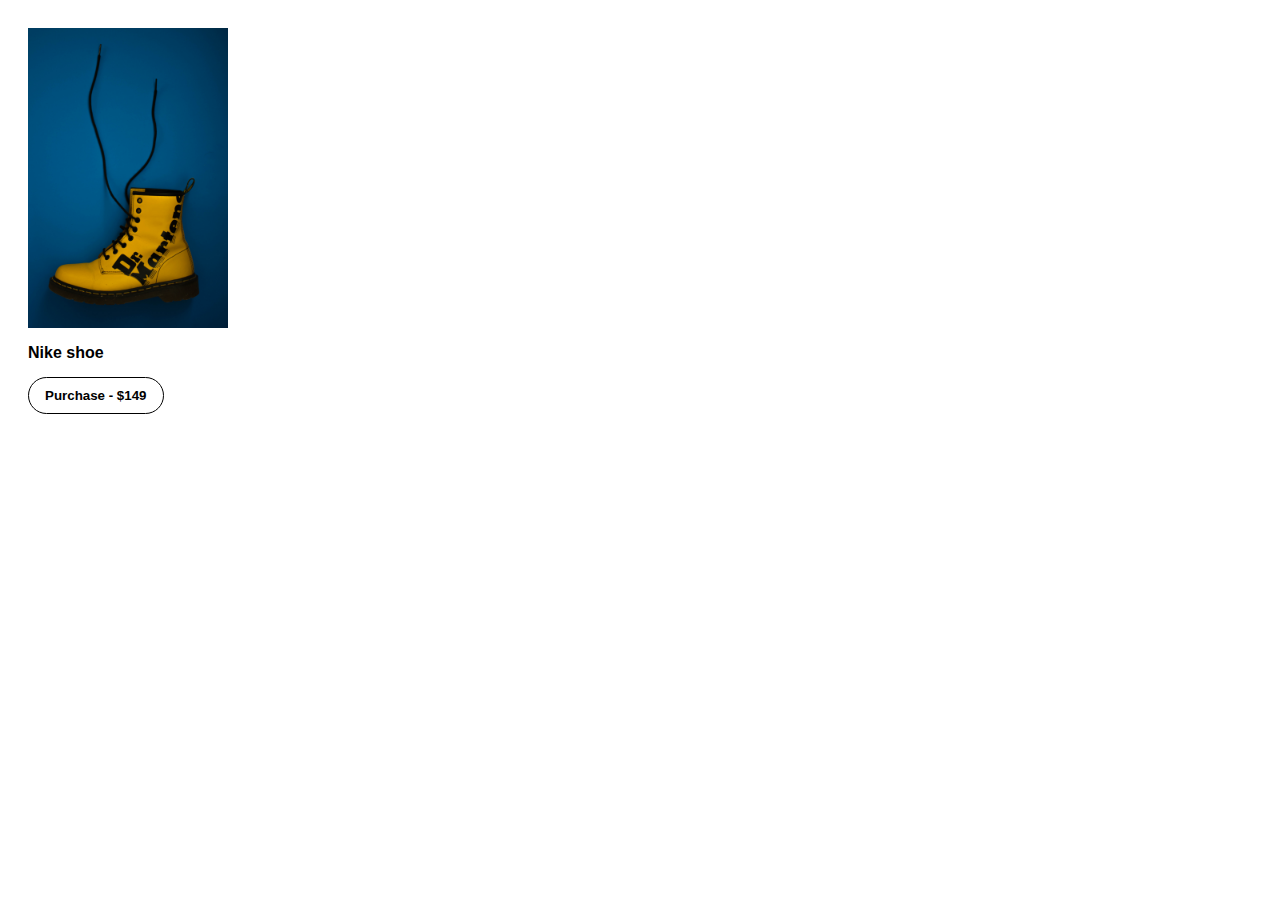
<file: Js_PRATICE/Project_2(Error_Rendering)/index.html>
<!DOCTYPE html>
<html lang="en">
<head>
    <meta charset="UTF-8">
    <meta name="viewport" content="width=device-width, initial-scale=1.0">
    <title>Document</title>
    <link rel="stylesheet" href="styles.css">
</head>
<body>
    <img src="shoes.jpg" alt="Shoe">
    <p>Nike shoe</p>
    <button onclick="error()">Purchase - $149</button>
    <p id="error"></p> 
    <script src="script.js"></script>
</body>
</html>
</file>
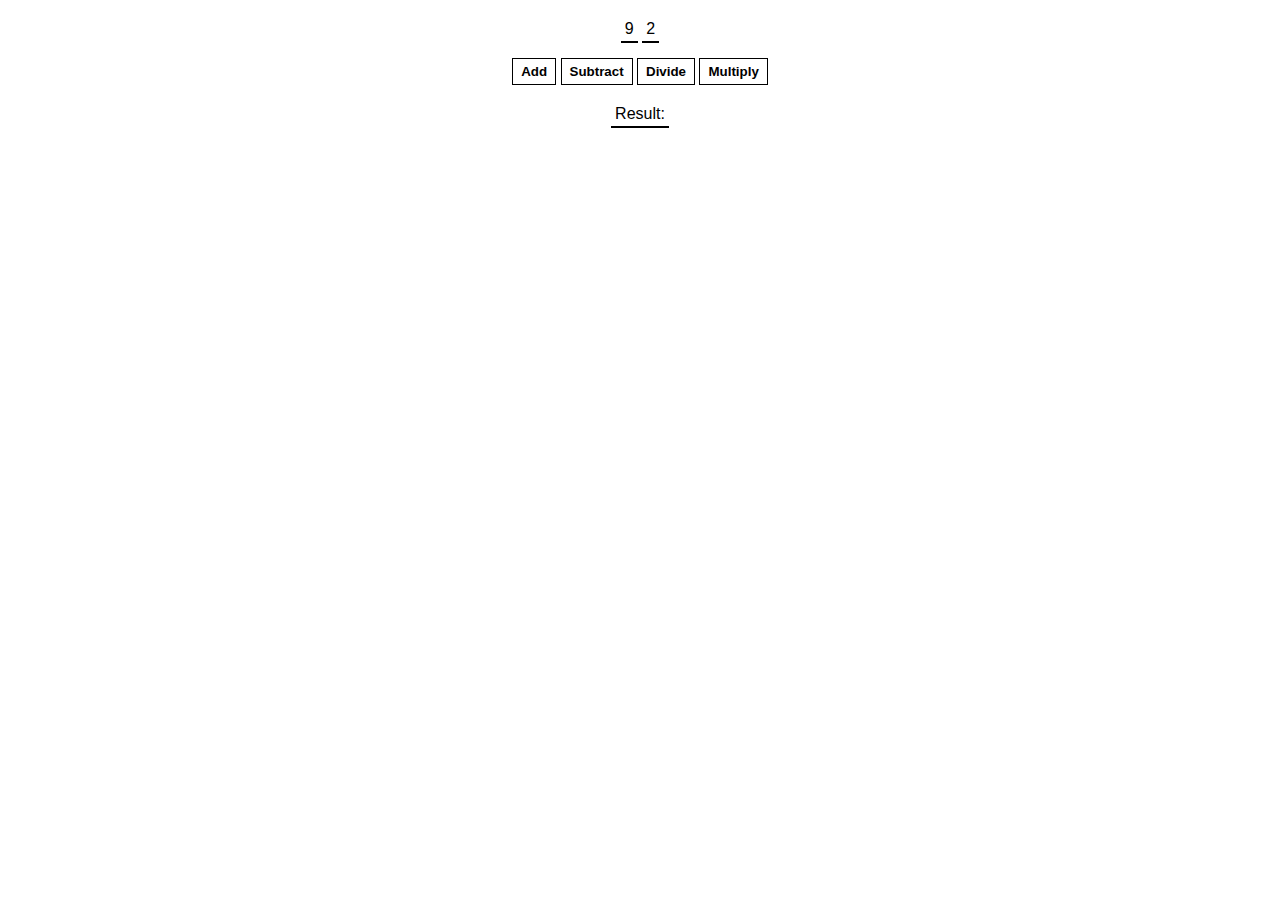
<file: Js_PRATICE/Project_3(Mini_calculator)/index.html>
<!DOCTYPE html>
<html lang="en">
<head>
    <meta charset="UTF-8">
    <meta name="viewport" content="width=device-width, initial-scale=1.0">
    <title>Document</title>
    <link rel="stylesheet" href="styles.css">
</head>
<body>
        <span id="num1"></span>
        <span id="num2"></span>
        <br>
        <button onclick="add()">Add</button>
        <button onclick="sub()">Subtract</button>
        <button onclick="div()">Divide</button>
        <button onclick="mul()">Multiply</button>
        <br>
        <span id="result">Result: </span>
        <script src="index.js"></script>
</body>
</html>
</file>
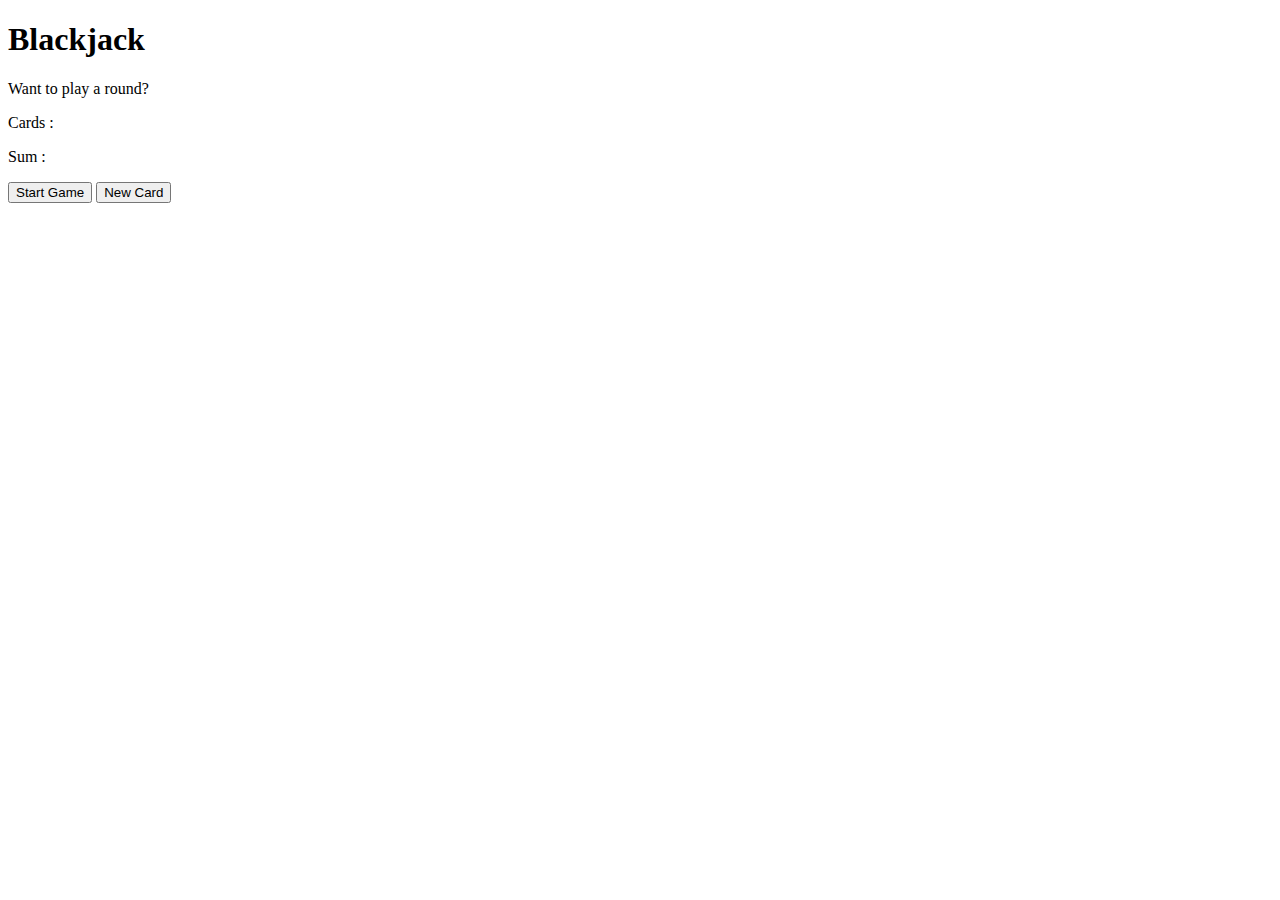
<file: Js_PRATICE/Project_4(Blackjack)/index.html>
<!DOCTYPE html>
<html lang="en">
<head>
    <meta charset="UTF-8">
    <meta name="viewport" content="width=device-width, initial-scale=1.0">
    <title>Blackjack</title>
</head>
<body>
    <h1>Blackjack</h1>
    <p id="message">Want to play a round?</p>
    <p id="card_el">Cards :</p>
    <p id="card_sum">Sum : </p>
    <button onclick="result()">Start Game</button>
    <button onclick="newCard()">New Card</button>
    <script src="index.js"></script>
</body>
</html>
</file>
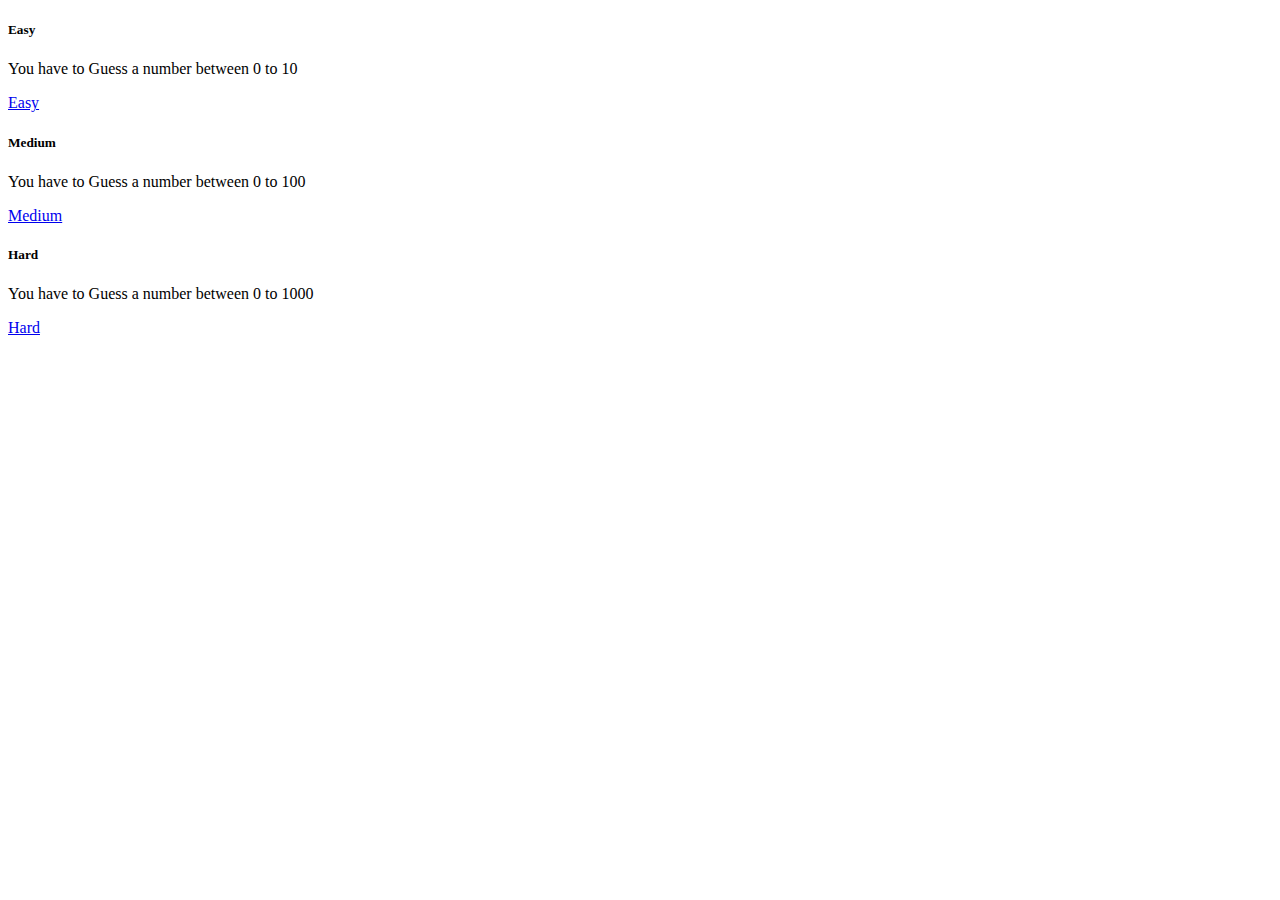
<file: Js_PRATICE/Project_5(Guss_The_Number)/index.html>
<!DOCTYPE html>
<html lang="en">
<head>
    <meta charset="UTF-8">
    <meta name="viewport" content="width=device-width, initial-scale=1.0">
    <title>Guess The Number</title>
    <link href="https://cdn.jsdelivr.net/npm/bootstrap@5.0.2/dist/css/bootstrap.min.css" rel="stylesheet" integrity="sha384-EVSTQN3/azprG1Anm3QDgpJLIm9Nao0Yz1ztcQTwFspd3yD65VohhpuuCOmLASjC" crossorigin="anonymous">
</head>
<body class="bg-secondary">
    <div class="container mt-4">
        <div class="container-fluid">
            <div class="row">
                <div class="col-sm-4 mt-2">
                  <div class="card">
                    <div class="card-body">
                      <h5 class="card-title">Easy</h5>
                      <p class="card-text">You have to Guess a number between 0 to 10</p>
                      <a href="leveleasy.html" class="btn btn-primary">Easy</a>
                    </div>
                  </div>
                </div>
                <div class="col-sm-4 mt-2">
                    <div class="card">
                      <div class="card-body">
                        <h5 class="card-title">Medium</h5>
                        <p class="card-text">You have to Guess a number between 0 to 100</p>
                        <a href="levelmedium.html" class="btn btn-primary" onclick="medium()">Medium</a>
                      </div>
                    </div>
                  </div>
                <div class="col-sm-4 mt-2">
                  <div class="card">
                    <div class="card-body">
                      <h5 class="card-title">Hard</h5>
                      <p class="card-text">You have to Guess a number between 0 to 1000</p>
                      <a href="levelhard.html" class="btn btn-primary"  onclick="hard()">Hard</a>
                    </div>
                  </div>
                </div>
              </div>
          </div>       
        </div>
  </div>
    <script src="https://cdn.jsdelivr.net/npm/bootstrap@5.0.2/dist/js/bootstrap.bundle.min.js" integrity="sha384-MrcW6ZMFYlzcLA8Nl+NtUVF0sA7MsXsP1UyJoMp4YLEuNSfAP+JcXn/tWtIaxVXM" crossorigin="anonymous"></script>
</body>
</html>
</file>
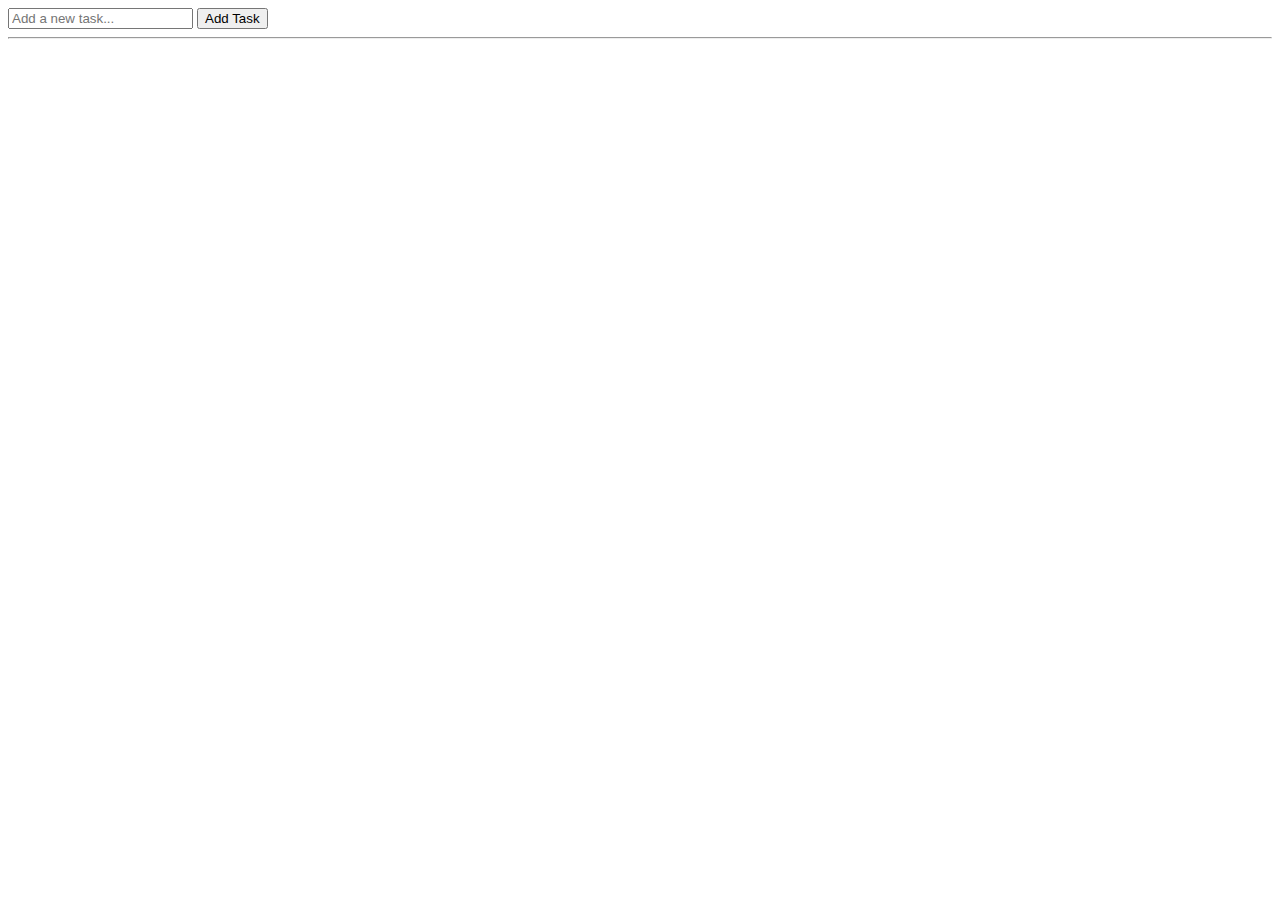
<file: Js_PRATICE/Project_6(Todo-List)/index.html>
<!DOCTYPE html>
<html lang="en">
<head>
    <meta charset="UTF-8">
    <meta name="viewport" content="width=device-width, initial-scale=1.0">
    <title>To-do List</title>
    <!-- bootstrap css -->
    <link href="https://cdn.jsdelivr.net/npm/bootstrap@5.0.2/dist/css/bootstrap.min.css" rel="stylesheet" integrity="sha384-EVSTQN3/azprG1Anm3QDgpJLIm9Nao0Yz1ztcQTwFspd3yD65VohhpuuCOmLASjC" crossorigin="anonymous">
</head>
<body>
    <div class="container">
        <div class="container-fluid">
            <input type="text" id="task-input" placeholder="Add a new task...">
            <button onclick="addTask()">Add Task</button>
        </div>
        <hr>
        <div class="container-fluid" id="to-do">
            
        </div>
    </div>
    <!-- bootstrap js -->
    <script src="https://cdn.jsdelivr.net/npm/bootstrap@5.0.2/dist/js/bootstrap.bundle.min.js" integrity="sha384-MrcW6ZMFYlzcLA8Nl+NtUVF0sA7MsXsP1UyJoMp4YLEuNSfAP+JcXn/tWtIaxVXM" crossorigin="anonymous"></script>
    <script src="index.js"></script>
</body>
</html>
</file>
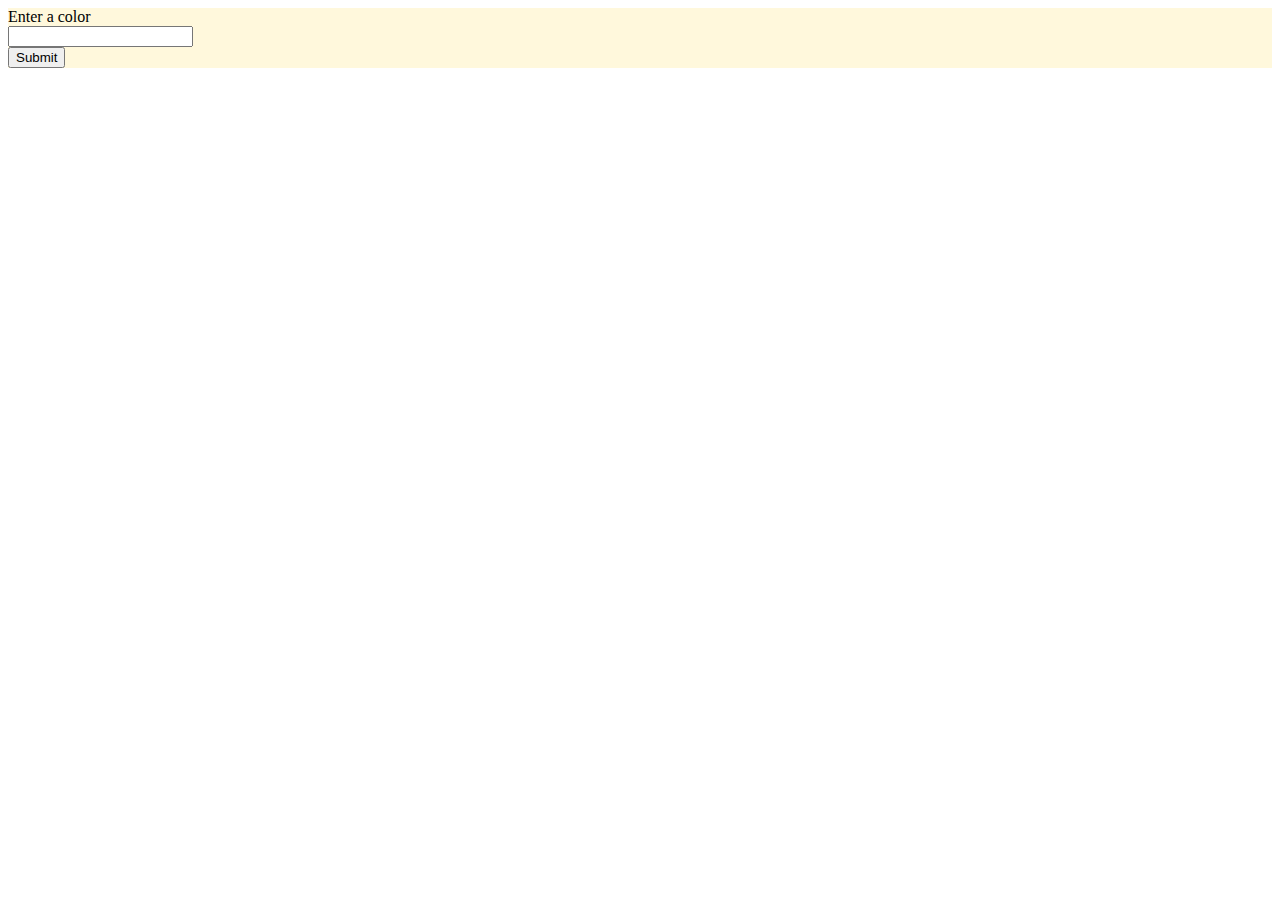
<file: Js_PRATICE/Project_7(Change-color-by-DOM)/index.html>
<!DOCTYPE html>
<html lang="en">
<head>
    <meta charset="UTF-8">
    <meta name="viewport" content="width=device-width, initial-scale=1.0">
    <title>Enter a color</title>
</head>
<body>
    <div style="background-color: cornsilk;">
        <label for="text">Enter a color</label><br>
        <input type="text" id="color"><br>
        <button onclick="submit()">Submit</button>
    </div>
    <script src="index.js"></script>
</body>
</html>
</file>
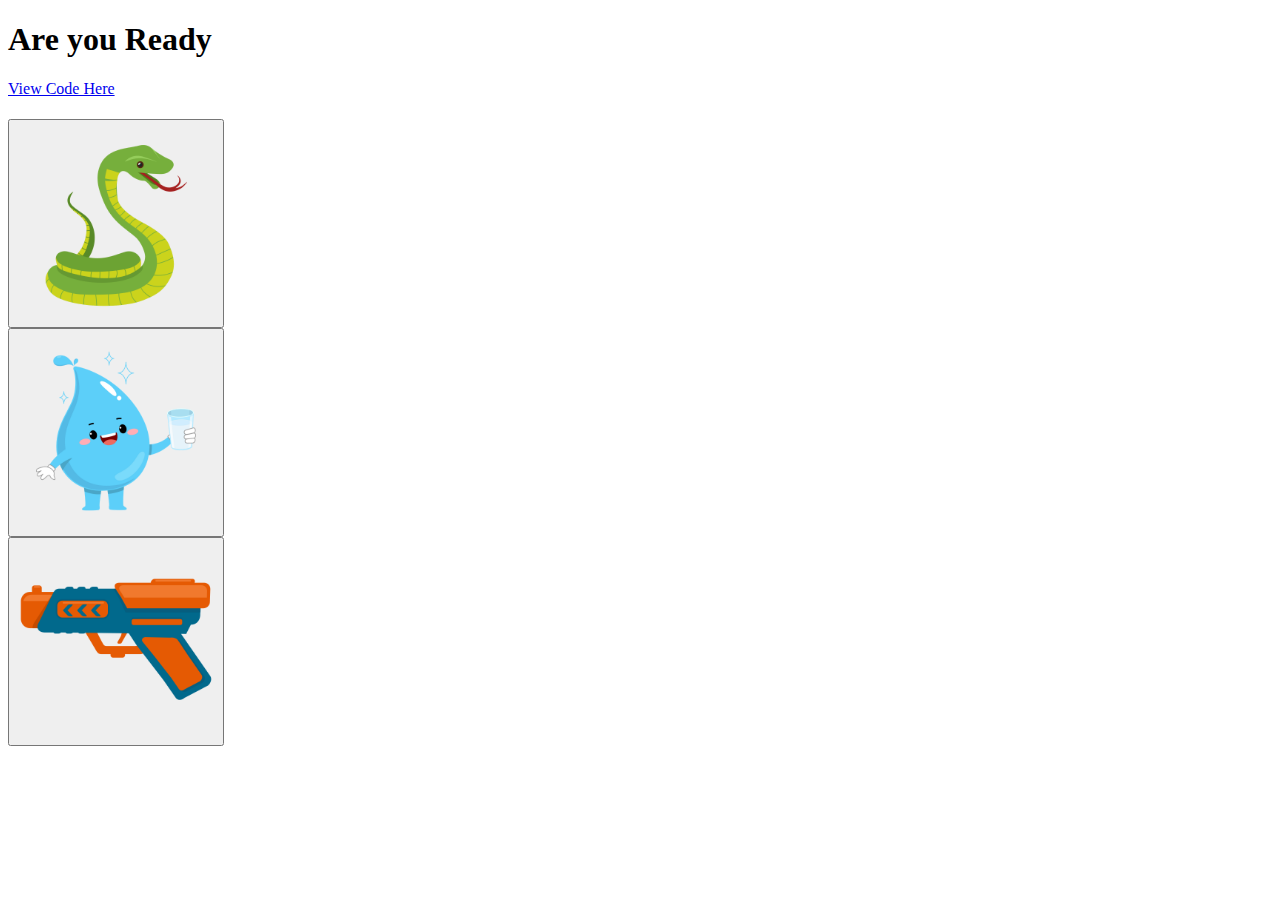
<file: Js_PRATICE/Project_8_Snake-Water-Gun/index.html>
<!DOCTYPE html>
<html lang="en">
<head>
    <meta charset="UTF-8">
    <meta name="viewport" content="width=device-width, initial-scale=1.0">
    <title>Snake - Water - Gun</title>
    <link href="https://cdn.jsdelivr.net/npm/bootstrap@5.0.2/dist/css/bootstrap.min.css" rel="stylesheet" integrity="sha384-EVSTQN3/azprG1Anm3QDgpJLIm9Nao0Yz1ztcQTwFspd3yD65VohhpuuCOmLASjC" crossorigin="anonymous">
    <link rel="stylesheet" href="style.css">
</head>
<body>
    <div class="container">
     <div class="container-fluid">  
        <h1>Are you Ready</h1>
         <div class="card">
            <div class="card-header text-center">
                <a type="button" class="btn btn-primary" href="https://github.com/hellojeeban/Partice_JavaScpript/tree/main/Js_PRATICE/Project_8_Snake-Water-Gun">View Code Here</a>
                <h1 id="img"></h1>
                <h1 id="result"></h1>
            </div>
            <div class="card-body">
     <div class="row">
        <div class="col-sm-4">
            <div class="card text-center" style="width: 18rem;">
                <button value="Snake" id="snake" onclick="snake()"><img src="img/snake.png" alt=""></button>
             </div>
        </div>
        <div class="col-sm-4">
            <div class="card" style="width: 18rem;">
                <button value="Water" id="water" onclick="water()"><img src="img/water.png" alt=""></button>
             </div>
        </div>
        <div class="col-sm-4">
            <div class="card" style="width: 18rem;">
                <button value="Gun" id="gun" onclick="gun()"><img src="img/gun.png" alt=""></button>
             </div>
        </div>
      </div>
    </div>
</div>
</div>
</div>

    <script src="index.js"></script>
    <script src="https://cdn.jsdelivr.net/npm/bootstrap@5.0.2/dist/js/bootstrap.bundle.min.js" integrity="sha384-MrcW6ZMFYlzcLA8Nl+NtUVF0sA7MsXsP1UyJoMp4YLEuNSfAP+JcXn/tWtIaxVXM" crossorigin="anonymous"></script>
</body>
</html>
</file>
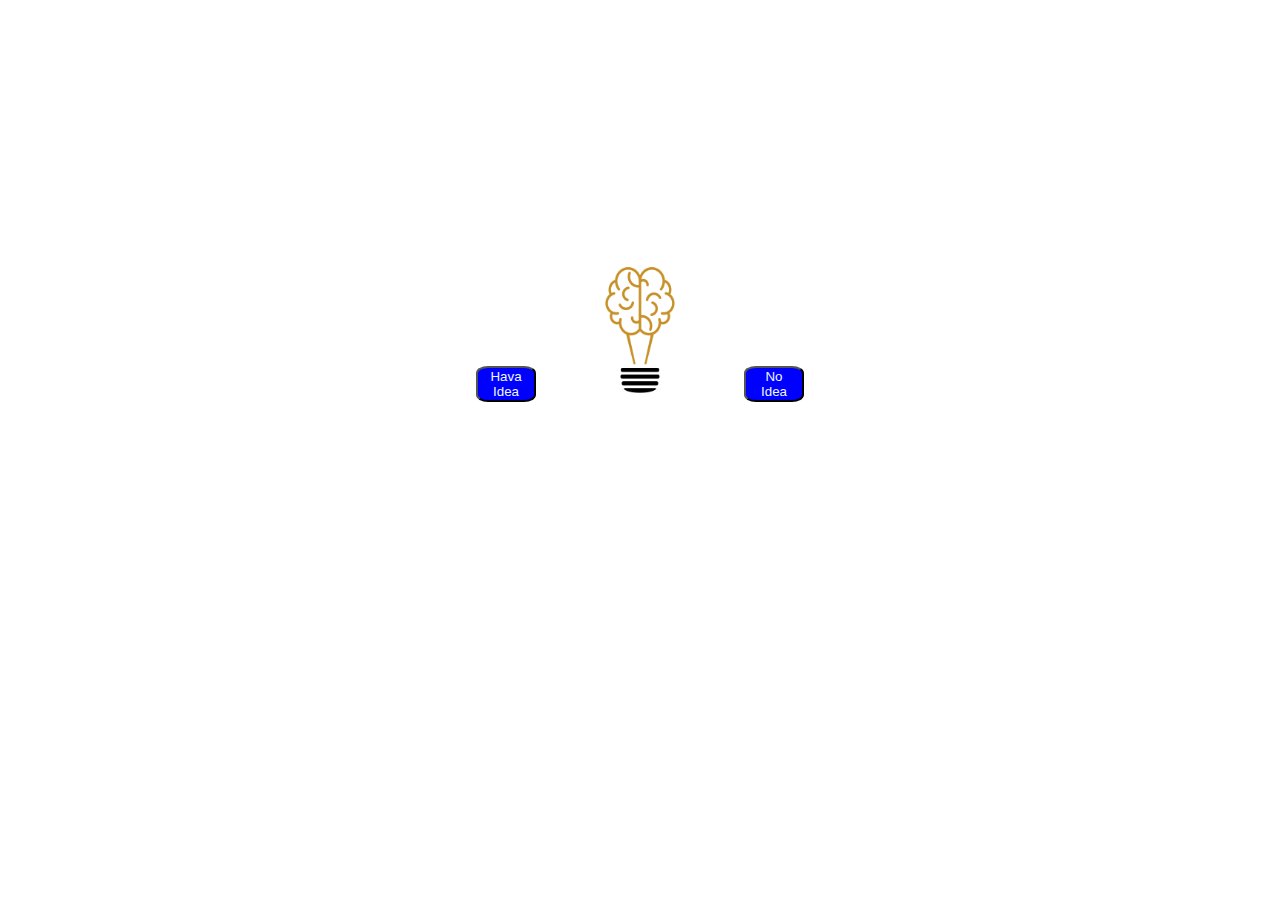
<file: Js_PRATICE/Project_9_idea/index.html>
<!DOCTYPE html>
<html lang="en">
<head>
    <meta charset="UTF-8">
    <meta name="viewport" content="width=device-width, initial-scale=1.0">
    <title>IDEA NO-IDEA</title>
    <style>
        div {
            margin-top: 10%;
            padding: 70px 0;
            text-align: center;
        }
        button{
            background-color: blue;
            color: aliceblue;
            width: 60px;
            border-radius: 20%;
        }
    </style>
</head>
<body>
    <div>
        <button onclick="idea()">Hava Idea</button>
        <img src="noidea.png" alt="" id="image" width="200px">
        <button onclick="noidea()">No Idea</button>
    </div>

    <script src="index.js"></script>
</body>
</html>
</file>
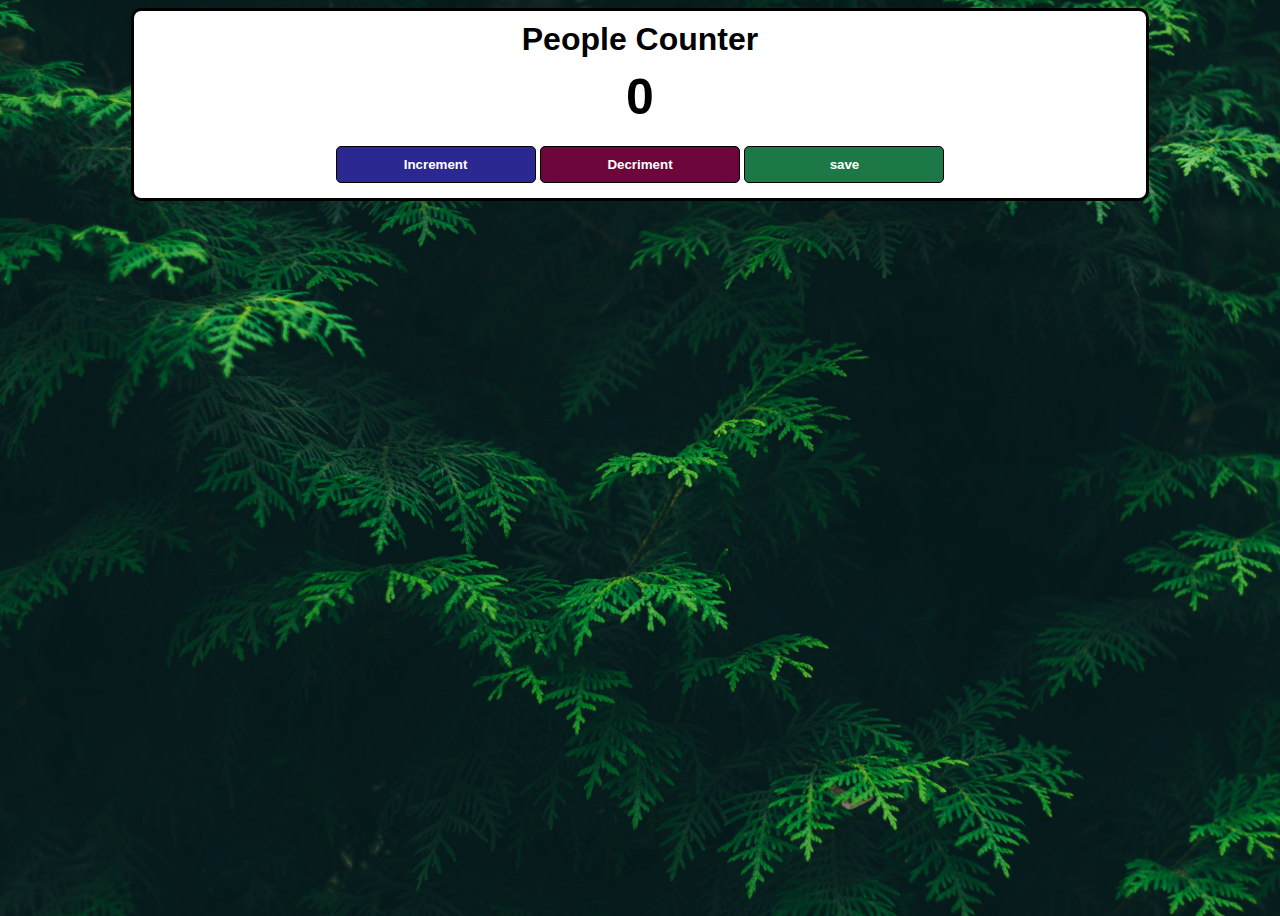
<file: Js_PRATICE/Project_1(Counter_App)/Counter.html>
<!DOCTYPE html>
<html lang="en">
<head>
    <meta charset="UTF-8">
    <meta name="viewport" content="width=device-width, initial-scale=1.0">
    <title>Document</title>
    <link rel="stylesheet" href="styles.css">
</head>
<body>
    <div class="container">
    <h1>People Counter</h1>
    <h2 id="counter">0</h2>
    <button id="increment" onclick="increment()">Increment</button>
    <button id="decriment" onclick="decriment()">Decriment</button>
    <button id="save" onclick="save()">save</button>
    <h1 id="msg"></h1>
</div>
    <script src="script.js"></script>
</body>
</html>
</file>
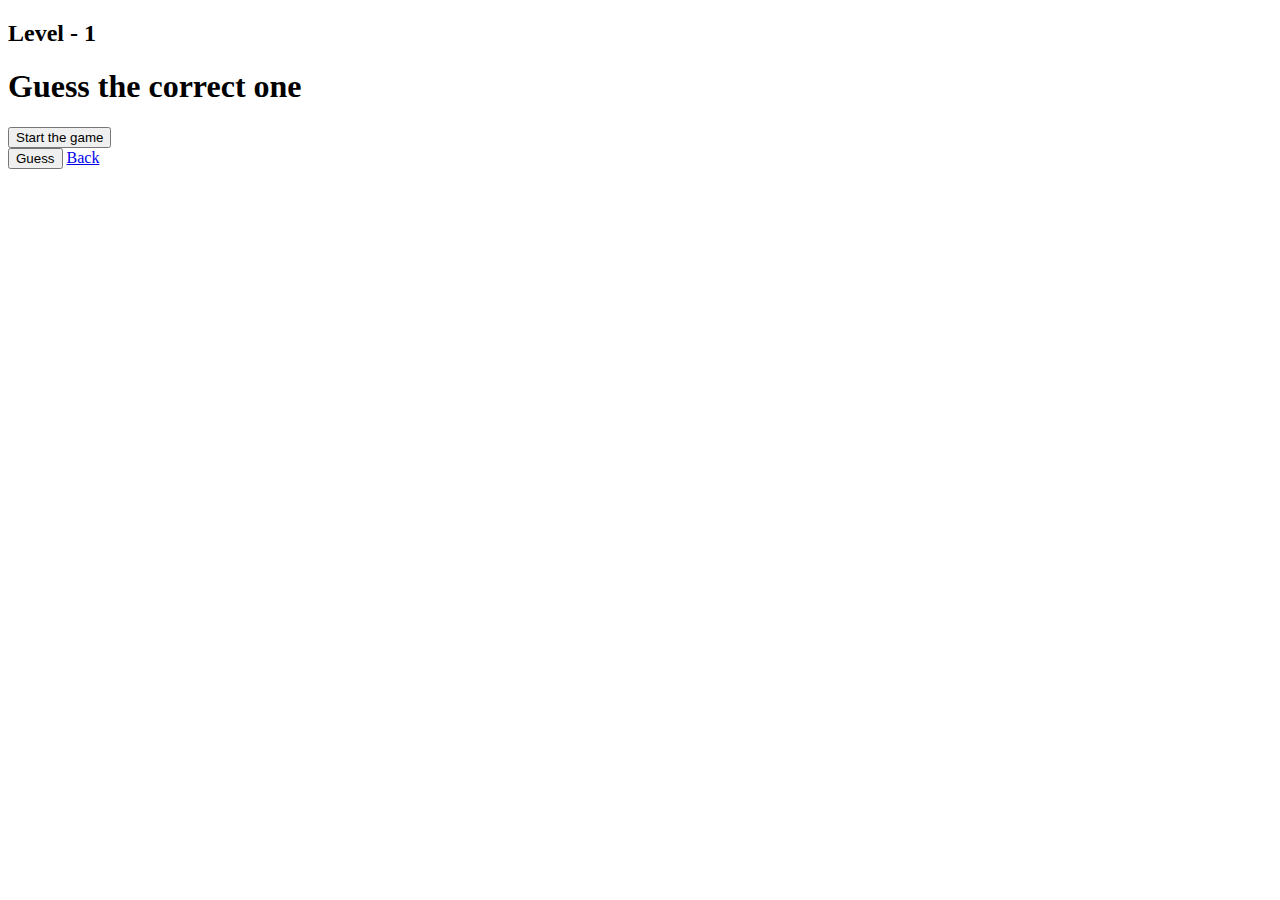
<file: Js_PRATICE/Project_5(Guss_The_Number)/leveleasy.html>
<!DOCTYPE html>
<html lang="en">
<head>
    <meta charset="UTF-8">
    <meta name="viewport" content="width=device-width, initial-scale=1.0">
    <title>Guess The Number</title>
    <link href="https://cdn.jsdelivr.net/npm/bootstrap@5.0.2/dist/css/bootstrap.min.css" rel="stylesheet" integrity="sha384-EVSTQN3/azprG1Anm3QDgpJLIm9Nao0Yz1ztcQTwFspd3yD65VohhpuuCOmLASjC" crossorigin="anonymous">
</head>
<body class="bg-secondary">
    <div class="container mt-4">
        <div class="container-fluid">
          <div class="card text-center">
            <div class="card-header">
             <h2>Level - 1</h2>
            </div>
            <div class="card-body">
              <h1 id="ans">Guess the correct one</h1>
            </div>
            <div class="card-body">
              <button id="start" onclick="easy()" class="btn btn-primary">Start the game</button>
            </div>
            <div class="card-footer text-muted">
              <button id="start" onclick="gameSt()" class="btn btn-primary">Guess</button>
              <a href="index.html" class="btn btn-primary">Back</a>
            </div>
          </div>       
        </div>
  </div>
    <script src="index.js"></script>
    <script src="https://cdn.jsdelivr.net/npm/bootstrap@5.0.2/dist/js/bootstrap.bundle.min.js" integrity="sha384-MrcW6ZMFYlzcLA8Nl+NtUVF0sA7MsXsP1UyJoMp4YLEuNSfAP+JcXn/tWtIaxVXM" crossorigin="anonymous"></script>
</body>
</html>
</file>
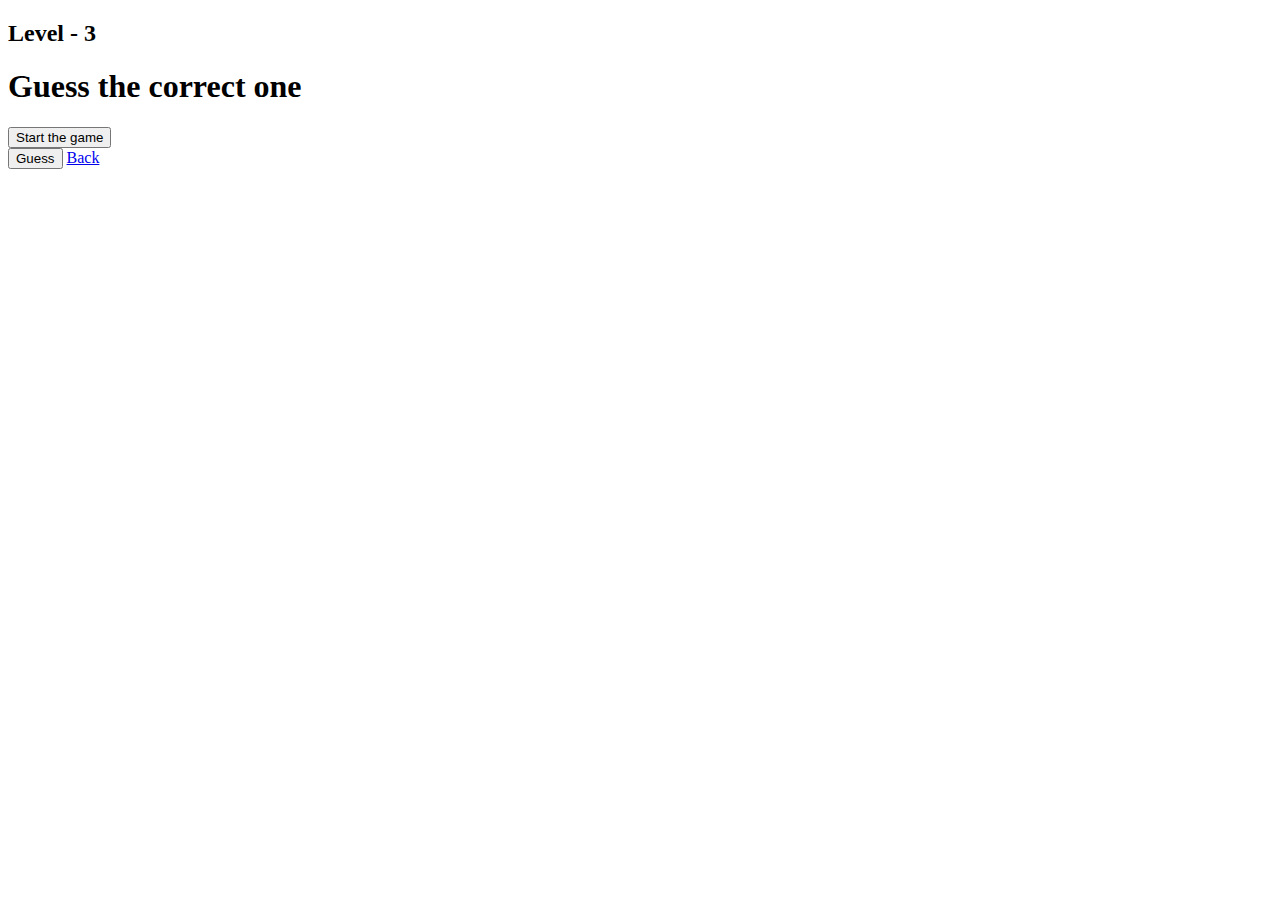
<file: Js_PRATICE/Project_5(Guss_The_Number)/levelhard.html>
<!DOCTYPE html>
<html lang="en">
<head>
    <meta charset="UTF-8">
    <meta name="viewport" content="width=device-width, initial-scale=1.0">
    <title>Guess The Number</title>
    <link href="https://cdn.jsdelivr.net/npm/bootstrap@5.0.2/dist/css/bootstrap.min.css" rel="stylesheet" integrity="sha384-EVSTQN3/azprG1Anm3QDgpJLIm9Nao0Yz1ztcQTwFspd3yD65VohhpuuCOmLASjC" crossorigin="anonymous">
</head>
<body class="bg-secondary">
    <div class="container mt-4">
        <div class="container-fluid">
          <div class="card text-center">
            <div class="card-header">
             <h2>Level - 3</h2>
            </div>
            <div class="card-body">
              <h1 id="ans">Guess the correct one</h1>
            </div>
            <div class="card-body">
                <button id="start" onclick="hard()" class="btn btn-primary">Start the game</button>
              </div>
            <div class="card-footer text-muted">
              <button id="start" onclick="gameSt()" class="btn btn-primary">Guess</button>
              <a href="index.html" class="btn btn-primary">Back</a>
            </div>
          </div>       
        </div>
  </div>
    <script src="index.js"></script>
    <script src="https://cdn.jsdelivr.net/npm/bootstrap@5.0.2/dist/js/bootstrap.bundle.min.js" integrity="sha384-MrcW6ZMFYlzcLA8Nl+NtUVF0sA7MsXsP1UyJoMp4YLEuNSfAP+JcXn/tWtIaxVXM" crossorigin="anonymous"></script>
</body>
</html>
</file>
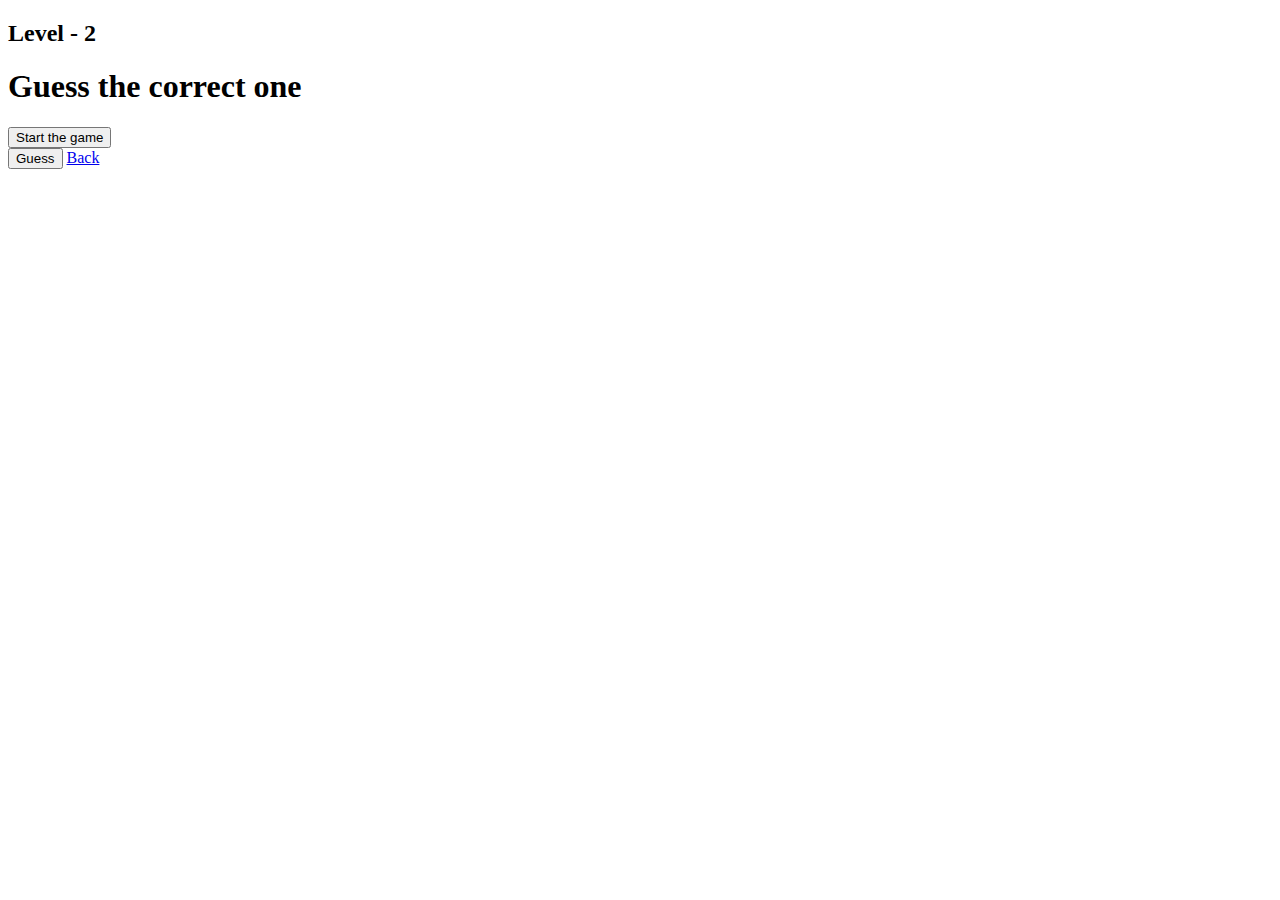
<file: Js_PRATICE/Project_5(Guss_The_Number)/levelmedium.html>
<!DOCTYPE html>
<html lang="en">
<head>
    <meta charset="UTF-8">
    <meta name="viewport" content="width=device-width, initial-scale=1.0">
    <title>Guess The Number</title>
    <link href="https://cdn.jsdelivr.net/npm/bootstrap@5.0.2/dist/css/bootstrap.min.css" rel="stylesheet" integrity="sha384-EVSTQN3/azprG1Anm3QDgpJLIm9Nao0Yz1ztcQTwFspd3yD65VohhpuuCOmLASjC" crossorigin="anonymous">
</head>
<body class="bg-secondary">
    <div class="container mt-4">
        <div class="container-fluid">
          <div class="card text-center">
            <div class="card-header">
             <h2>Level - 2</h2>
            </div>
            <div class="card-body">
              <h1 id="ans">Guess the correct one</h1>
            </div>
            <div class="card-body">
                <button id="start" onclick="medium()" class="btn btn-primary">Start the game</button>
            </div>
            <div class="card-footer text-muted">
              <button id="start" onclick="gameSt()" class="btn btn-primary">Guess</button>
              <a href="index.html" class="btn btn-primary">Back</a>
            </div>
          </div>       
        </div>
  </div>
    <script src="index.js"></script>
    <script src="https://cdn.jsdelivr.net/npm/bootstrap@5.0.2/dist/js/bootstrap.bundle.min.js" integrity="sha384-MrcW6ZMFYlzcLA8Nl+NtUVF0sA7MsXsP1UyJoMp4YLEuNSfAP+JcXn/tWtIaxVXM" crossorigin="anonymous"></script>
</body>
</html>
</file>
<file: Js_PRATICE/Project_2(Error_Rendering)/styles.css>
body {
    background: white;
    font-family: Arial, Helvetica, sans-serif;
    padding: 20px;
}

img {
    width: 200px;
    display: block;
}
p {
    font-weight: 600;
    margin-bottom: 5px;
}
button {
    background: white;
    color: black;
    margin-top: 10px;
    border: 1px solid black;
    padding: 10px 16px;
    font-weight: bold;
    cursor: pointer;
    border-radius: 20px;
}

#error {
    color: red;
    font-weight: 200;
}
</file>
<file: Js_PRATICE/Project_3(Mini_calculator)/styles.css>
body {
    font-family: Arial, Helvetica, sans-serif;
    padding: 20px 0;
    margin: 0;
    text-align: center;
}

span {
    border-bottom: 2px solid black;
    padding: 4px;
}

button {
    margin: 20px 0;
    background: white;
    color: black;
    border: 1px solid black;
    font-weight: bold;
    cursor: pointer;
    padding: 5px 8px;
}
</file>
<file: Js_PRATICE/Project_8_Snake-Water-Gun/style.css>
img{
   height: 200px;
   width: 200px;
}
@media only screen and (max-width:720px){
   img{
      height: 100px;
      width: 100px;
   }
}
</file>
<file: Js_PRATICE/Project_1(Counter_App)/styles.css>
body {
    background-image: url("img.jpg");
    background-size: cover;
    font-family: 'Open Sans', 'Helvetica Neue', sans-serif;
    text-align: center;
    height: 100vh;
}

.container {
    background: white;
    max-width: 80%;
    margin: auto;
    border: 3px solid black;
    border-radius: 10px;
}

h1 {
    margin-top: 10px;
    margin-bottom: 10px;
}

h2 {
    font-size: 50px;
    margin-top: 0;
    margin-bottom: 20px;
}

button {
    border: 1px solid black;
    padding-top: 10px;
    padding-bottom: 10px;
    color: white;
    font-weight: bold;
    width: 200px;
    margin-bottom: 5px;
    border-radius: 5px;
}

#increment {
    background: #2C2891;
}
#decriment{
    background: #6d063a;
}
#save {
    background: #1C7947;
}

#save {
    font-weight: bold;
}
</file>
